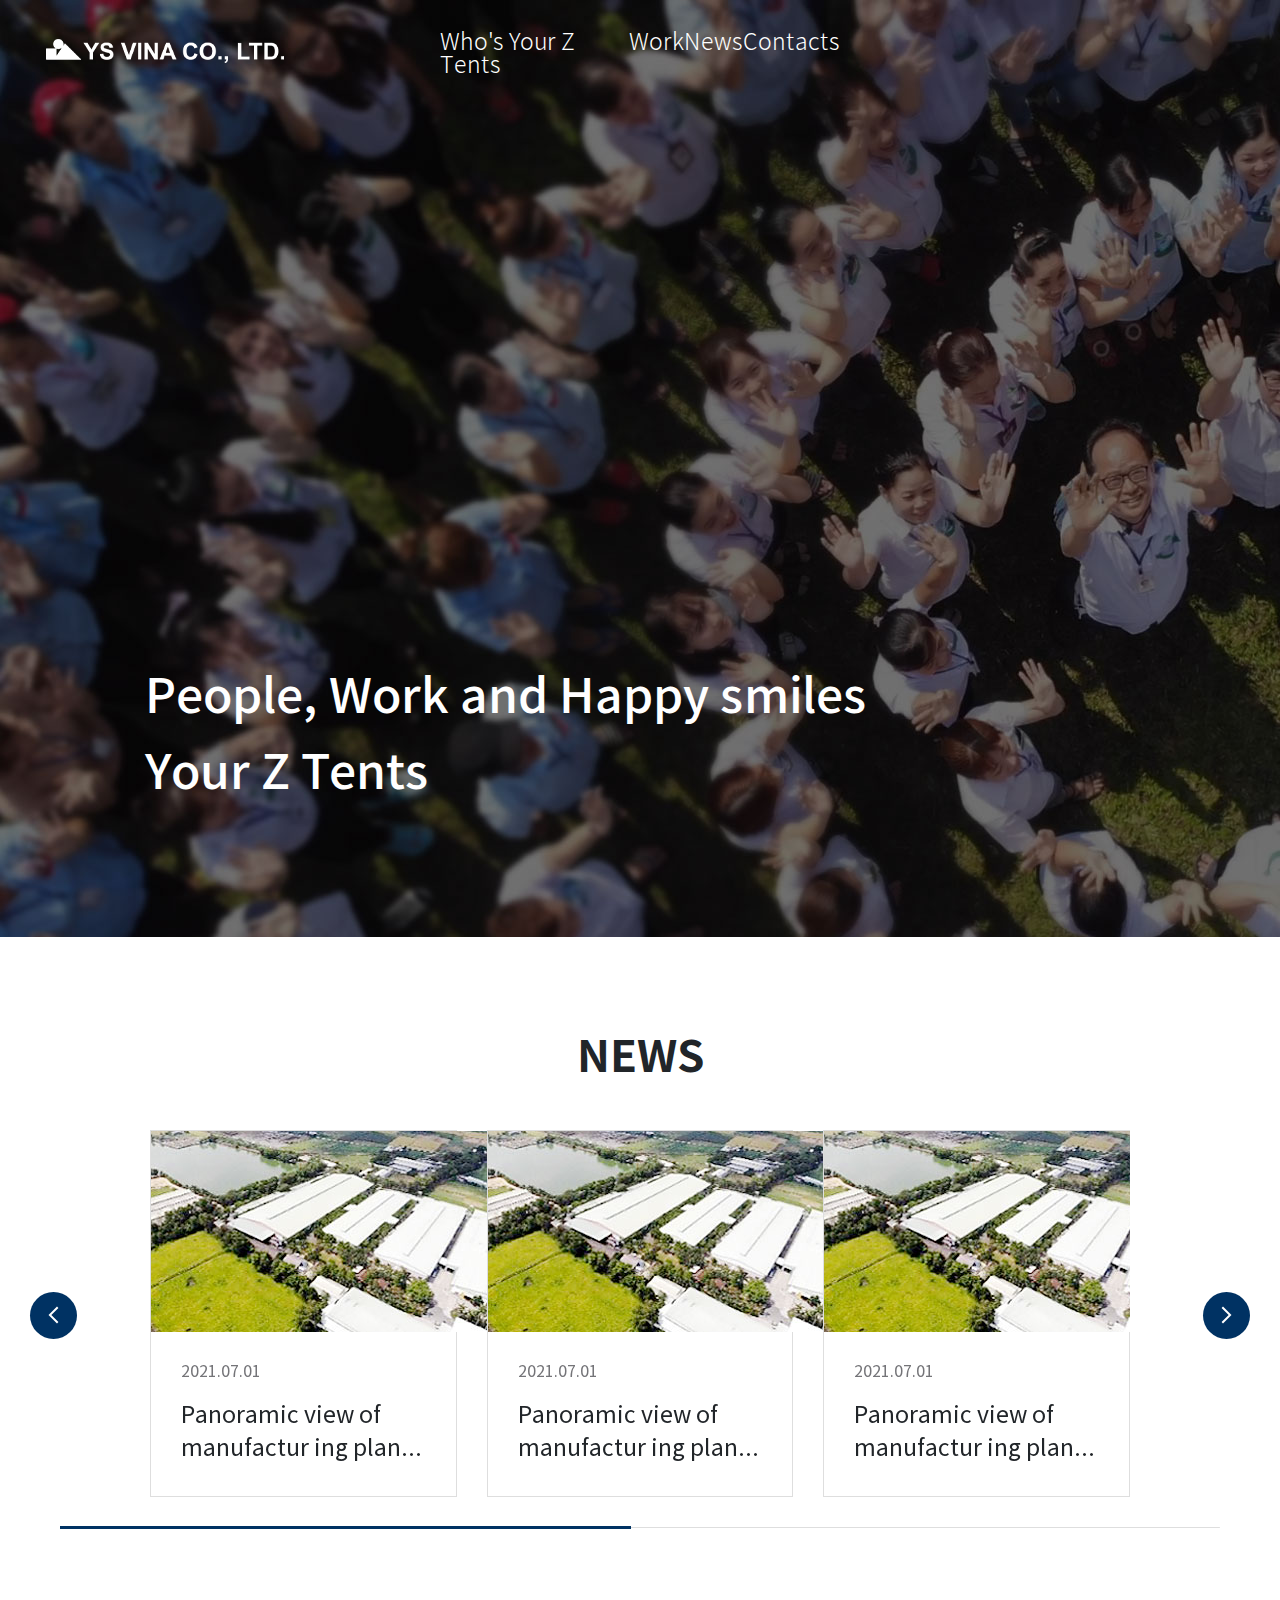
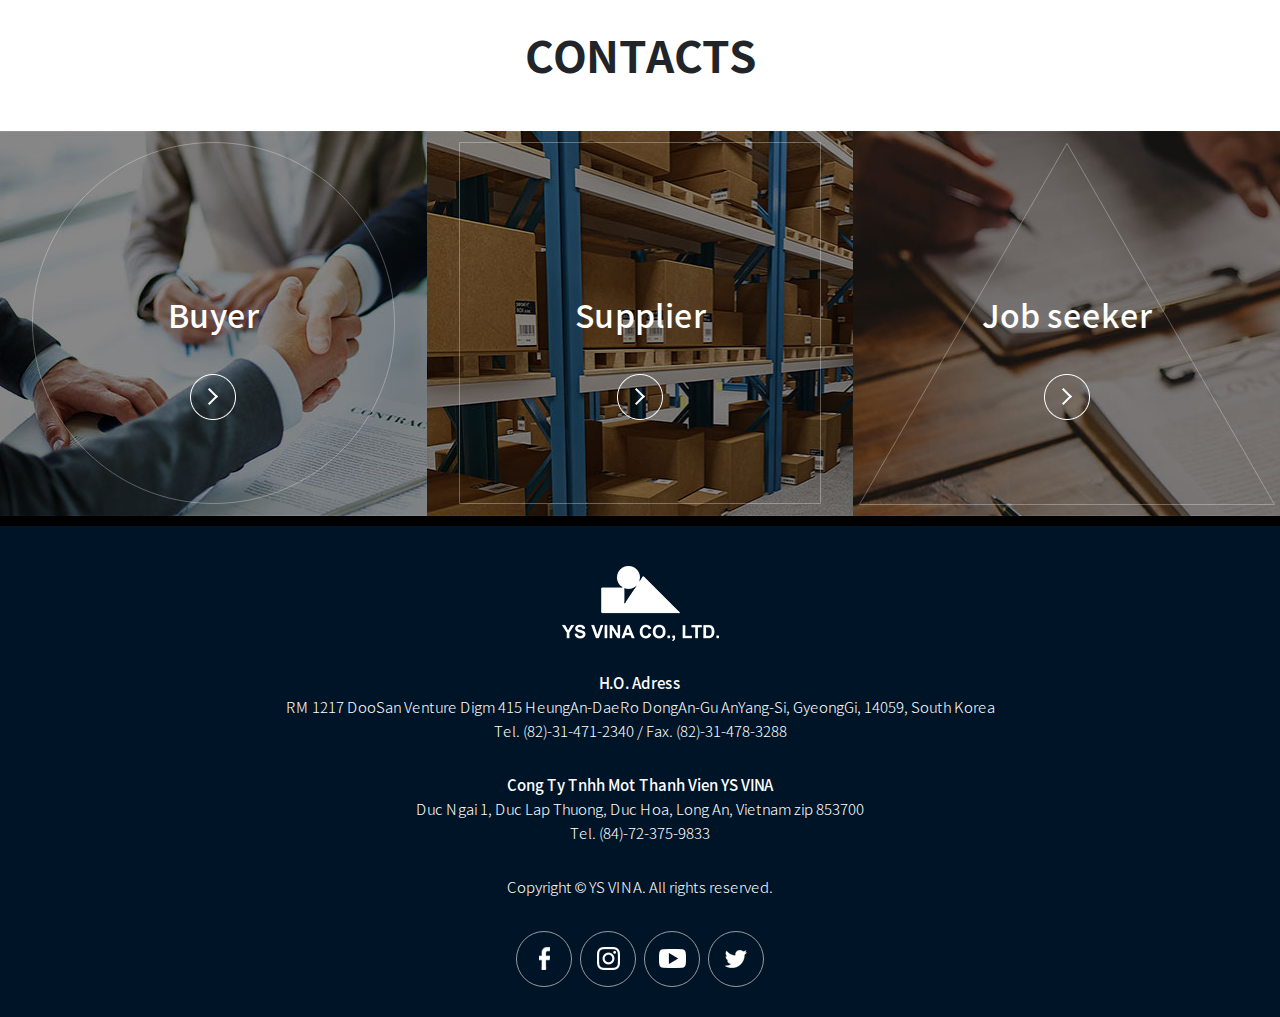
<file: index.html>
<!DOCTYPE html>
<html lang="ko">

<head>
    <meta charset="UTF-8">
    <meta http-equiv="X-UA-Compatible" content="IE=edge">
    <meta name="viewport" content="width=device-width, initial-scale=1.0">
    <title>유아즈</title>

    <!-- <link rel="shortcut icon" href="./inc/resource/image/favicon.ico" type="image/x-icon">
    <link rel="icon" href="./inc/resource/image/favicon.ico" type="image/x-icon"> -->

    <link rel="stylesheet" href="./inc/resource/css/bootstrap.min.css">
    <link rel="stylesheet" href="./inc/resource/css/jquery.fullpage.css">
    <link rel="stylesheet" href="./inc/resource/css/swiper.min.css">
    <link rel="stylesheet" href="./inc/resource/css/slick.css">

    <link rel="stylesheet" href="./inc/resource/css/reset.css">
    <link rel="stylesheet" href="./inc/resource/css/font.css">
    <!-- <link rel="stylesheet" href="./inc/resource/css/common.css"> -->
    <link rel="stylesheet" href="./inc/resource/css/main.css">
    <!-- <link rel="stylesheet" href="./inc/resource/css/sub.css"> -->
    <!-- <link rel="stylesheet" href="./inc/resource/css/test.css"> -->

    <script src="./inc/resource/js/popper.js"></script>
    <script src="./inc/resource/js/jquery-1.12.4.min.js"></script>
    <script src="./inc/resource/js/bootstrap.min.js"></script>

    <script src="./inc/resource/js/swiper.min.js"></script>
    <script src="./inc/resource/js/slick.min.js"></script>
    <script src="./inc/resource/js/TweenMax.min.js"></script>

    <script src="./inc/resource/js/common.js"></script>
    <script src="./inc/resource/js/main.js"></script>

    <script src="./inc/resource/js/ie11CustomProperties.js"></script>



</head>



<body>
    <div class="wrap">
        <header>

            <div class="header">
                <div class="header__inner d-flex align-items-center">

                    <div class="header__logo d-flex align-items-center ">
                        <div class="logo">
                            <a href="javascript:void(0)" class="logo__link">
                                <img src="./inc/resource/image/logo.png" alt="">
                            </a>
                        </div>
                    </div>
                    <div class="gnb">
                        <div class="gnb__inner d-flex justify-content-between">
                            <div>
                                <a href="javascript:void(0)">Who's Your Z Tents</a>
                            </div>
                            <div>
                                <a href="javascript:void(0)">Work</a>
                            </div>
                            <div>
                                <a href="javascript:void(0)">News</a>
                            </div>
                            <div>
                                <a href="javascript:void(0)">Contacts</a>
                            </div>


                        </div>
                    </div>
                    <div class="sitemap">
                        <button type="button"
                            class="sitemap-button d-flex flex-column align-items-center justify-content-center">
                            <div class="sitemap-buttonwrap">
                                <span></span>
                                <span></span>
                                <span></span>
                            </div>
                        </button>
                    </div>
                    <!--//sitemap-->
                </div>
            </div>


        </header>
        <div class="content">
            <div class="content__inner main">
                <div class="main-visual">
                    <div class="main-visual__inner">
                        <p class="txt">People, Work and Happy smiles <br>
                            Your Z Tents</p>
                    </div>
                </div>
                <!--//main-visual-->
                <div class="news">
                    <div class="news__inner">
                        <h1>NEWS</h1>
                        <div class="news__slide--wrap">
                            <div class="news__slide swiper-container">
                                <div class="swiper-wrapper">
                                    <div class="swiper-slide">
                                        <div>
                                            <div class="img-wrap">
                                                <img src="./inc/resource/image/news-img01.jpg" alt="">
                                            </div>
                                            <div class="news__txt--wrap">
                                                <p class="news-date">2021.07.01</p>
                                                <p class="news-txt">
                                                    Panoramic view of manufactur
                                                    ing plant in Vietnam photos
                                                </p>
                                            </div>
                                        </div>
                                    </div>
                                    <div class="swiper-slide">
                                        <div>
                                            <div class="img-wrap">
                                                <img src="./inc/resource/image/news-img01.jpg" alt="">
                                            </div>
                                            <div class="news__txt--wrap">
                                                <p class="news-date">2021.07.01</p>
                                                <p class="news-txt">
                                                    Panoramic view of manufactur
                                                    ing plant in Vietnam photos
                                                </p>
                                            </div>
                                        </div>
                                    </div>
                                    <div class="swiper-slide">
                                        <div>
                                            <div class="img-wrap">
                                                <img src="./inc/resource/image/news-img01.jpg" alt="">
                                            </div>
                                            <div class="news__txt--wrap">
                                                <p class="news-date">2021.07.01</p>
                                                <p class="news-txt">
                                                    Panoramic view of manufactur
                                                    ing plant in Vietnam photos
                                                </p>
                                            </div>
                                        </div>
                                    </div>
                                    <div class="swiper-slide">
                                        <div>
                                            <div class="img-wrap">
                                                <img src="./inc/resource/image/news-img01.jpg" alt="">
                                            </div>
                                            <div class="news__txt--wrap">
                                                <p class="news-date">2021.07.01</p>
                                                <p class="news-txt">
                                                    Panoramic view of manufactur
                                                    ing plant in Vietnam photos
                                                </p>
                                            </div>
                                        </div>
                                    </div>
                                    <div class="swiper-slide">
                                        <div>
                                            <div class="img-wrap">
                                                <img src="./inc/resource/image/news-img01.jpg" alt="">
                                            </div>
                                            <div class="news__txt--wrap">
                                                <p class="news-date">2021.07.01</p>
                                                <p class="news-txt">
                                                    Panoramic view of manufactur
                                                    ing plant in Vietnam photos
                                                </p>
                                            </div>
                                        </div>
                                    </div>
                                    <div class="swiper-slide">
                                        <div>
                                            <div class="img-wrap">
                                                <img src="./inc/resource/image/news-img01.jpg" alt="">
                                            </div>
                                            <div class="news__txt--wrap">
                                                <p class="news-date">2021.07.01</p>
                                                <p class="news-txt">
                                                    Panoramic view of manufactur
                                                    ing plant in Vietnam photos
                                                </p>
                                            </div>
                                        </div>
                                    </div>
                            
                                </div>
                            </div>
                            <div class="swiper-scrollbar"></div>
                            <div class="swiper-button-next news__arrow"></div>
                            <div class="swiper-button-prev news__arrow"></div>
                        </div>
                    </div>
                    <div class="contacts">
                        <h1>CONTACTS</h1>
                        <div class="contacts__inner d-flex">
                            <div>
                                <a href="javascript:void(0)" class="d-flex align-items-center flex-column justify-content-center">
                                    <div class="=">
                                        <p>Buyer</p>
                                        <i></i>
                                    </div>
                                    <svg xmlns="http://www.w3.org/2000/svg" width="369" height="368"><path stroke="rgb(255, 255, 255)" fill="none" d="M184.5 3.5c99.963 0 181 80.813 181 180.5s-81.037 180.5-181 180.5c-99.964 0-181-80.813-181-180.5S84.536 3.5 184.5 3.5z"/></svg>
                                </a>
                            </div>
                            <div>
                                <a href="javascript:void(0)" class="d-flex align-items-center flex-column justify-content-center">
                                    <div>
                                        <p>Supplier</p>
                                        <i></i>
                                    </div>
                                    <svg xmlns="http://www.w3.org/2000/svg" width="368" height="368"><path stroke="rgb(255, 255, 255)" fill="none" d="M3.5 3.5h361v361H3.5V3.5z"/></svg>
                                </a>
                            </div>
                            <div>
                                <a href="javascript:void(0)" class="d-flex align-items-center flex-column justify-content-center">
                                    <div>
                                        <p>Job seeker</p>
                                        <i></i>
                                    </div>
                                    <svg xmlns="http://www.w3.org/2000/svg" width="422" height="369">
                                        <path class="tri" stroke="rgb(255, 255, 255)" fill="none" d="M418.472 365.486H3.49L210.981 4.483l207.491 361.003z"/>
                                    </svg>
                                </a>
                            </div>
                        </div>
                    </div>

                </div>

                <div class="top-button">
                    <button type="button" class="d-flex flex-column align-items-center justify-content-center">
                        <i class="icon arrow-top--white"></i>
                        <span>TOP</span>
                    </button>
                </div>
            </div>
        </div>
        <!-- <div style="margin-top: 174rem;"></div> -->
        <footer>
            <div class="footer">
                <div class="footer__inner d-flex">
                    <div>
                        <div class="footer__logo text-center">
                            <img src="./inc/resource/image/logo-footer.png" alt="">
                        </div>
                        <p><span>H.O. Adress</span> <br>
                            RM 1217 DooSan Venture Digm 415 HeungAn-DaeRo DongAn-Gu AnYang-Si, GyeongGi, 14059, South Korea <br>
                            Tel. (82)-31-471-2340 / Fax. (82)-31-478-3288</p>
                        <p>
                            <span>Cong Ty Tnhh Mot Thanh Vien YS VINA</span> <br>
                            Duc Ngai 1, Duc Lap Thuong, Duc Hoa, Long An, Vietnam zip 853700<br>
                            Tel. (84)-72-375-9833
                        </p>
                        <p>Copyright © YS VINA. All rights reserved.</p>
                        <div class="footer__sns">
                            <ul class="d-flex justify-content-center">
                                <li><a href="javascript:void(0)" class="d-flex justify-content-center align-items-center"><img src="./inc/resource/image/icon/sns-facebook.png" alt=""></a></li>
                                <li><a href="javascript:void(0)" class="d-flex justify-content-center align-items-center"><img src="./inc/resource/image/icon/sns-insta.png" alt=""></a></li>
                                <li><a href="javascript:void(0)" class="d-flex justify-content-center align-items-center"><img src="./inc/resource/image/icon/sns-youtube.png" alt=""></a></li>
                                <li><a href="javascript:void(0)" class="d-flex justify-content-center align-items-center"><img src="./inc/resource/image/icon/sns-twitter.png" alt=""></a></li>
                            </ul>
                        </div>
                    </div>
                </div>
            </div>
        </footer>
        
    </div>

</body>
<script>
    $(function () {
        // 뉴스 슬라이드
        

        var swiper = new Swiper(".news__slide", {
            slidesPerView: 3,
            slidesPerGroup: 3,
            spaceBetween: 30,
            // pagination: {
            //     el: ".swiper-pagination",
            //     type: "progressbar",
            // },
            scrollbar: {
                el: ".news__slide--wrap .swiper-scrollbar",
                //hide: true,
            },
            navigation: {
                nextEl: ".swiper-button-next.news__arrow",
                prevEl: ".swiper-button-prev.news__arrow",
            },
        });

        //tab-menu
        $('.normal ul.tab li').click(function () {
            var activeTab = $(this).attr('data-tab');
            $('.normal ul.tab li').removeClass('current');
            $('.normal .tabcontent').removeClass('current');
            $(this).addClass('current');
            $('#' + activeTab).addClass('current');
        });

        $('.group ul.tab li').click(function () {
            var activeTab2 = $(this).attr('data-tab');
            $('.group ul.tab li').removeClass('current');
            $('.group .tabcontent').removeClass('current');
            $(this).addClass('current');
            $('#' + activeTab2).addClass('current');
        });





    })
</script>

</html>
</file>
<file: inc/resource/css/font.css>
@charset "UTF-8";
@font-face {
    font-family: 'notokr';
    src: url('../font/notokr-light.eot');
    src: url('../font/notokr-light.eot?#iefix') format('embedded-opentype'),
    url('../font/notokr-light.woff2') format('woff2'),
    url('../font/notokr-light.woff') format('woff'),
    url('../font/notokr-light.ttf') format('truetype'),
    url('../font/notokr-light.svg#notokr-light') format('svg');
    font-weight: 200;
    font-style: normal;

}
@font-face {
    font-family: 'notokr';
    src: url('../font/notokr-demilight.eot');
    src: url('../font/notokr-demilight.eot?#iefix') format('embedded-opentype'),
    url('../font/notokr-demilight.woff2') format('woff2'),
    url('../font/notokr-demilight.woff') format('woff'),
    url('../font/notokr-demilight.ttf') format('truetype'),
    url('../font/notokr-demilight.svg#notokr-demilight') format('svg');
    font-weight: 300;
    font-style: normal;

}
@font-face {
    font-family: 'notokr';
    src: url('../font/notokr-regular.eot');
    src: url('../font/notokr-regular.eot?#iefix') format('embedded-opentype'),
    url('../font/notokr-regular.woff2') format('woff2'),
    url('../font/notokr-regular.woff') format('woff'),
    url('../font/notokr-regular.ttf') format('truetype'),
    url('../font/notokr-regular.svg#notokr-regular') format('svg');
    font-weight: 400;
    font-style: normal;
}
@font-face {
    font-family: 'notokr';
    src: url('../font/notokr-medium.eot');
    src: url('../font/notokr-medium.eot?#iefix') format('embedded-opentype'),
    url('../font/notokr-medium.woff2') format('woff2'),
    url('../font/notokr-medium.woff') format('woff'),
    url('../font/notokr-medium.ttf') format('truetype'),
    url('../font/notokr-medium.svg#notokr-medium') format('svg');
    font-weight: 500;
    font-style: normal;

}
@font-face {
    font-family: 'notokr';
    src: url('../font/notokr-bold.eot');
    src: url('../font/notokr-bold.eot?#iefix') format('embedded-opentype'),
    url('../font/notokr-bold.woff2') format('woff2'),
    url('../font/notokr-bold.woff') format('woff'),
    url('../font/notokr-bold.ttf') format('truetype'),
    url('../font/notokr-bold.svg#notokr-bold') format('svg');
    font-weight: 600;
    font-style: normal;

}
</file>
<file: inc/resource/css/main.css>
@charset "UTF-8";
.icon { display: block; width: 1.5rem; height: 1.3rem; background-repeat: no-repeat; }

.icon.arrow { background-image: url("data:image/svg+xml;charset=utf8, %3Csvg xmlns='http://www.w3.org/2000/svg' width='11' height='18'%3E%3Cpath fill-rule='evenodd' fill='%23000' d='M10.414 16.071L9 17.485.515 8.999 9 .514l1.414 1.415L3.343 9l7.071 7.071z'/%3E%3C/svg%3E"); width: 1.1rem; height: 1.8rem; background-size: 100%; }

.icon.arrow-top { background-image: url("data:image/svg+xml;charset=utf8, %0A%3Csvg xmlns='http://www.w3.org/2000/svg' width='18' height='11'%3E%3Cpath fill-rule='evenodd' fill='%23000' d='M16.071 10.414L9 3.343l-7.072 7.071L.514 9 9 .515 17.485 9l-1.414 1.414z'/%3E%3C/svg%3E"); }

.icon.arrow-top--white { background-image: url("data:image/svg+xml;charset=utf8, %0A%3Csvg xmlns='http://www.w3.org/2000/svg' width='18' height='11'%3E%3Cpath fill-rule='evenodd' fill='%23fff' d='M16.071 10.414L9 3.343l-7.072 7.071L.514 9 9 .515 17.485 9l-1.414 1.414z'/%3E%3C/svg%3E"); }

.icon.arrow-fill { background-image: url("data:image/svg+xml;charset=utf8, %3Csvg xmlns='http://www.w3.org/2000/svg' width='30' height='26'%3E%3Cpath fill-rule='evenodd' fill='%23ff0077' d='M15 25.997L.002-.001h29.996L15 25.997z'/%3E%3C/svg%3E"); }

.icon.arrow-fill__white { width: 2.1rem; width: 1.5rem; background-image: url("data:image/svg+xml;charset=utf8, %3Csvg xmlns='http://www.w3.org/2000/svg' width='30' height='26'%3E%3Cpath fill-rule='evenodd' fill='%23ffffff' d='M15 25.997L.002-.001h29.996L15 25.997z'/%3E%3C/svg%3E"); background-size: 100%; background-repeat: no-repeat; background-position: center; }

.icon.arrow-fill__gray { width: 2.1rem; width: 1.5rem; background-image: url("data:image/svg+xml;charset=utf8, %3Csvg xmlns='http://www.w3.org/2000/svg' width='30' height='26'%3E%3Cpath fill-rule='evenodd' fill='%23cccccc' d='M15 25.997L.002-.001h29.996L15 25.997z'/%3E%3C/svg%3E"); background-size: 100%; background-repeat: no-repeat; background-position: center; }

.icon.arrow-fill__dgray { width: 1.5rem; width: 1.3rem; background-image: url("data:image/svg+xml;charset=utf8, %3Csvg xmlns='http://www.w3.org/2000/svg' width='30' height='26'%3E%3Cpath fill-rule='evenodd' fill='%2378838c' d='M15 25.997L.002-.001h29.996L15 25.997z'/%3E%3C/svg%3E"); background-size: 100%; background-repeat: no-repeat; background-position: center; }

.icon.arrow-round { background-image: url("data:image/svg+xml;charset=utf8, "); }

.icon.arrow-back { background-image: url("data:image/svg+xml;charset=utf8, "); }

.icon.arrow-top { background-image: url("data:image/svg+xml;charset=utf8, %0A%3Csvg xmlns='http://www.w3.org/2000/svg' width='18' height='11'%3E%3Cpath fill-rule='evenodd' fill='%23ff0077' d='M16.071 10.414L9 3.343l-7.072 7.071L.514 9 9 .515 17.485 9l-1.414 1.414z'/%3E%3C/svg%3E"); }

.icon.arrow-left { background-image: url("data:image/svg+xml;charset=utf8, "); }

.icon.arrow-first { background-image: url("data:image/svg+xml;charset=utf8, "); }

.icon.arrow-last { background-image: url("data:image/svg+xml;charset=utf8, "); -webkit-transform: rotate(180deg); transform: rotate(180deg); }

.icon.arrow-prev { background-image: url("data:image/svg+xml;charset=utf8, "); background-size: cover; }

.icon.arrow-next { background-image: url("data:image/svg+xml;charset=utf8, "); background-size: cover; -webkit-transform: rotate(180deg); transform: rotate(180deg); }

.icon.arrow-right { background-image: url("data:image/svg+xml;charset=utf8, "); }

.icon.arrow-more { background-image: url("data:image/svg+xml;charset=utf8, "); }

.icon.stop { background-image: url("data:image/svg+xml;charset=utf8, "); }

.icon.more { background-image: url("data:image/svg+xml;charset=utf8, "); }

.icon.more-info { background-image: url("data:image/svg+xml;charset=utf8, "); }

.icon.calendar { background-image: url("data:image/svg+xml;charset=utf8, "); }

.icon.date { background-image: url("data:image/svg+xml;charset=utf8, "); background: url(../image/icon-date.png); }

.icon.chevron-down { background-image: url("data:image/svg+xml;charset=utf8, "); background-repeat: no-repeat; background-position: center right; }

.icon.star { background-image: url("data:image/svg+xml;charset=utf8, "); background-size: contain; }

.icon.star-pink { background-image: url("data:image/svg+xml;charset=utf8, "); background-size: cover; }

.icon.heart { background-image: url("data:image/svg+xml;charset=utf8, "); }

.icon.home { background-image: url("data:image/svg+xml;charset=utf8, "); }

.icon.rate-more { background-image: url("data:image/svg+xml;charset=utf8, "); background-size: contain; }

.icon.modify { background-image: url("data:image/svg+xml;charset=utf8, "); background-size: contain; }

.icon.close { background-image: url("data:image/svg+xml;charset=utf8, "); background-size: contain; }

.icon.close-white { background-image: url("data:image/svg+xml;charset=utf8, "); }

.icon.refresh { background-image: url("data:image/svg+xml;charset=utf8, "); background-size: contain; }

.icon.check { background-image: url("data:image/svg+xml;charset=utf8, "); background-size: contain; }

.icon.airplane { background-image: url("data:image/svg+xml;charset=utf8, "); background: url(../image/icon-airline-gray.png) no-repeat; background-size: contain; }

.icon.search { background-image: url("data:image/svg+xml;charset=utf8, "); }

.icon.search-close { background-image: url("data:image/svg+xml;charset=utf8, "); }

.icon.file { width: 1.6rem; height: 1.6rem; background-image: url("data:image/svg+xml;charset=utf8, "); background-size: contain; }

.icon.minus { background-image: url("data:image/svg+xml;charset=utf8, "); background: url(../image/icon-minus.png); background-size: cover; }

.icon.minus.disabled { opacity: 0.28; }

.icon.plus { background-image: url("data:image/svg+xml;charset=utf8, "); background: url(../image/icon-plus.png); background-size: cover; }

.icon.plus-thin { background-image: url("data:image/svg+xml;charset=utf8, "); background-size: cover; }

.icon.paper { background-image: url("data:image/svg+xml;charset=utf8, "); }

.icon.people { background-image: url("data:image/svg+xml;charset=utf8, "); background: url(../image/icon-people.png); }

.icon.logout { background-image: url("data:image/svg+xml;charset=utf8, "); background: url(../image/icon-logout.png) no-repeat; background-size: contain; }

.icon.trip-item { background-image: url("data:image/svg+xml;charset=utf8, "); }

.icon.tour-item { background-image: url("data:image/svg+xml;charset=utf8, "); }

.icon.airline { width: 3.3rem; height: 3.3rem; background-image: url("data:image/svg+xml;charset=utf8, "); }

.icon.myplan { background-image: url("data:image/svg+xml;charset=utf8, "); }

.icon.big-star { background-image: url("data:image/svg+xml;charset=utf8, "); }

.icon.fold { width: 2rem; height: 1.5rem; background-image: url("data:image/svg+xml;charset=utf8, "); background-size: cover; }

@-webkit-keyframes hover-ani { 0% { opacity: 0.3;
    stroke-dashoffset: 0; }
  100% { opacity: 1;
    stroke-dashoffset: 4000; } }

@keyframes hover-ani { 0% { opacity: 0.3;
    stroke-dashoffset: 0; }
  100% { opacity: 1;
    stroke-dashoffset: 4000; } }

.color-pink { color: #de1573 !important; }

.mt_10 { margin-top: 1rem; }

.mb_10 { margin-bottom: 1rem; }

.mt_20 { margin-top: 2rem; }

.mt_30 { margin-top: 3rem; }

.mt_40 { margin-top: 4rem; }

.mt_50 { margin-top: 5rem; }

.mb_40 { margin-bottom: 4rem; }

.mb_50 { margin-bottom: 5rem; }

.mt_60 { margin-top: 6rem; }

.my_4 { margin-top: 4rem; margin-bottom: 4rem; }

.mx_2 { margin-left: 2rem; margin-right: 2rem; }

.px_2 { padding-left: 2rem; padding-right: 2rem; }

.py_4 { padding-top: 4rem; padding-bottom: 4rem; }

:root { --npix: 140rem; }

.content__inner.main .news__inner { width: 140rem; max-width: 140rem; }

.mobile { display: none; }

/* 공통 */
html { font-size: 62.5%; }

@media (max-width: 1200px) { html { font-size: 55%; } }

@media (max-width: 720px) { html { font-size: 50%; } }

@media (max-width: 540px) { html { font-size: 40%; } }

@media (max-width: 360px) { html { font-size: 35%; } }

.wrap { position: relative; min-height: 100%; }

/* header */
.sitemap__logo { width: 3.7rem; margin-right: 3.5rem; }

.sitemap__logo button { width: 100%; }

.sitemap__logo button img { width: 100%; }

.titie { font-size: 1.875em; }

/* content */
.content__inner { /* footer */ }

.content__inner h2 { padding-top: 4.5rem; padding-bottom: 4rem; font-size: 3.85rem; font-weight: 500; color: #fff; text-align: center; }

.content__inner .footer { background: #87c121; }

.content__inner .footer .footer__inner { padding: 4rem 2.7%; color: #fff; font-size: 1.9rem; font-weight: 200; text-align: center; }

.content__inner .footer .footer__inner .private { margin-bottom: 3.5rem; }

.content__inner .footer .footer__inner .private p { position: relative; margin-right: 3rem; }

.content__inner .footer .footer__inner .private p a { font-size: 1.9rem; color: #fff; }

.content__inner .footer .footer__inner .private p + p::before { position: absolute; left: -1.5rem; content: "|"; }

.content__inner .footer .footer__inner .private p:last-child { padding-right: 0rem; }

.content__inner .footer .footer__inner p.tel { font-size: 2.4rem; font-weight: 600; color: #fff; }

.content__inner .footer .footer__inner .busi-info { position: relative; margin-top: 4rem; line-height: 3rem; z-index: 999; }

.content__inner .footer .footer__inner .busi-info button { color: #fff; font-size: 1.9rem; }

.content__inner .footer .footer__inner .busi-info button span { padding-right: .5rem; font-size: 1.9rem; font-weight: 600; }

.content__inner .footer .footer__inner .busi-info button img { margin-left: 1rem; -webkit-transition: all .2s; transition: all .2s; }

.content__inner .footer .footer__inner .busi-info button.show img { -webkit-transform: rotate(180deg); transform: rotate(180deg); }

.content__inner .footer .footer__inner .busi-info__more p { font-size: 1.9rem; }

.content__inner .footer .footer__inner .busi-copy p { line-height: 3rem; font-size: 1.9rem; }

.content__inner .footer .footer__inner .busi-copy p span { display: block; font-size: 1.7rem; }

/* modal */
.modal-open { overflow: hidden !important; }

.modal-content { border: none; height: 100%; }

.modal-dialog { max-width: 100%; height: 100%; margin: 0; }

.modal-dialog.pop { max-width: 100%; margin: 0 2rem; }

.modal-dialog.pop .modal-content { height: auto; background: transparent; }

.modal-dialog.pop .modal-content .modal-body { position: unset; min-height: auto; left: 2rem; border-radius: .75rem; }

.modal-header { min-height: 17.8rem; padding: 0 3.5rem; border-bottom: 1px solid; background: #fff; }

.modal-header button { margin: 0; }

.modal-header button.button__icon-close { position: absolute; right: 3.5rem; margin: 0; padding: 0; z-index: 1; }

.modal-header h5 { position: absolute; left: 50%; width: auto; margin-top: 0; font-size: 3.5rem; font-weight: 600; color: #000; text-align: center; z-index: 1; -webkit-transform: translateX(-50%); transform: translateX(-50%); }

.modal-body { position: absolute; top: 17.8rem; padding: 0rem; width: 100%; min-height: calc(100% - 17.8rem); background: #fff; }

.modal .close, .modal .close:not(:disabled):not(.disabled):focus, .modal .close:not(:disabled):not(.disabled):hover { opacity: 1; margin: 0; }

.modal-open { padding-right: 0 !important; }

.modal.nobg { padding: 0 2rem !important; background: transparent; }

.modal.nobg .modal-content { border-radius: 0.75rem; }

.modal.nobg .modal-body { padding: 7.5rem 0 0 0; }

.modal.nobg h2 { padding: 0; font-size: 3.5rem; font-weight: 600; color: #000; }

.modal.nobg h2 + p { margin-top: 2.5rem; margin-bottom: 7.5rem; }

.modal.nobg p { font-size: 2.5rem; margin-bottom: 0; }

/* button */
.button-wrap button { width: 14.5rem; height: 5rem; font-size: 2rem; color: #343434; border: .1rem solid #dddddd; border-radius: .5rem; -webkit-box-shadow: 0.1rem 0.1rem 0.6rem rgba(0, 0, 0, 0.18); box-shadow: 0.1rem 0.1rem 0.6rem rgba(0, 0, 0, 0.18); }

.button-wrap button.green { background: #87c121; border-color: #87c121; color: #fff; font-weight: 500; }

.button-wrap button + button { margin-left: 1rem; }

/* ul */
ul.list-dashed { position: relative; }

ul.list-dashed li { position: relative; padding-left: 1rem; font-size: 2rem; color: #78838c; line-height: 3rem; }

ul.list-dashed li::before { position: absolute; top: 1.2rem; left: 0; width: .5rem; height: .1rem; background: #78838c; content: ""; }

/* checkbox */
.form-check { position: relative; padding-left: 0; }

.form-check input[type='checkbox'] { position: absolute; width: 1px; height: 1px; padding: 0; margin: -1px; overflow: hidden; clip: rect(0, 0, 0, 0); border: 0; }

.form-check input[type="checkbox"] + label { display: inline-block; position: relative; cursor: pointer; font-size: 2.5rem; color: #cccccc; }

.form-check input[type="checkbox"] + label:before { /* 가짜 체크박스 */ content: ' '; display: inline-block; width: 29px; /* 체크박스의 너비를 지정 */ height: 29px; /* 체크박스의 높이를 지정 */ margin: -.5rem .8rem 0 0; text-align: center; vertical-align: middle; border: 2px solid #cccccc; border-radius: 0.8rem; }

.form-check input[type="checkbox"] + label:active:before, .form-check input[type="checkbox"]:checked + label:active:before { -webkit-box-shadow: 0 1px 2px rgba(0, 0, 0, 0.05), inset 0px 1px 3px rgba(0, 0, 0, 0.1); box-shadow: 0 1px 2px rgba(0, 0, 0, 0.05), inset 0px 1px 3px rgba(0, 0, 0, 0.1); }

.form-check input[type="checkbox"]:checked + label { color: #000; }

.form-check input[type="checkbox"]:checked + label:before { /* 체크박스를 체크했을때 */ content: ''; /* 체크표시 유니코드 사용 */ background: #fff url(../image/icon-check.png) no-repeat center center; }

/* table */
.table__inner table { border-top: .2rem solid #545454; }

.table__inner thead th { font-weight: 500; width: 18rem; background: #f1f3f6; border-right: .2rem solid #d7d7d7; border-bottom: .2rem solid #d7d7d7; vertical-align: middle; text-align: center; }

.table__inner thead th:last-child { border-right: none; }

.table__inner tr.bg-th { background: #f1f3f6; }

.table__inner tr.bg-th td { font-weight: 500; }

.table__inner th, .table__inner td { height: 10rem; font-size: 2.5rem; vertical-align: middle; line-height: 3.8rem; }

.table__inner td { border-top: 0; border-right: .2rem solid #d7d7d7; border-bottom: .2rem solid #d7d7d7; }

.table__inner td:last-child { border-right: none; }

.table__inner td a { font-size: 2.5rem; }

.table__inner.hor table { border-top: .2rem solid #545454; }

.table__inner.hor th, .table__inner.hor td { height: 10rem; padding-left: 2.5rem; font-size: 2.5rem; vertical-align: middle; line-height: 3.8rem; }

.table__inner.hor th { font-weight: 500; width: 18rem; background: #f1f3f6; border-right: .2rem solid #d7d7d7; border-bottom: .2rem solid #d7d7d7; }

.table__inner.hor td { border-top: 0; border-bottom: .2rem solid #d7d7d7; }

.table__inner.hor dl { padding: 2.5rem 0; }

.table__inner.th-center { color: #000; }

.table__inner.th-center th { padding: 0 !important; text-align: center; }

.table__inner.th-center td { padding: 2.5rem 4rem; }

.table__inner ul.list-dashed li { padding-left: 1.2rem; font-size: 2.5rem; color: #000; line-height: 3.8rem; }

.table__inner ul.list-dashed li::before { top: 1.3rem; width: .7rem; height: .2rem; background: #000; }

/*=============== reponsive ===============*/
@media all and (max-width: 1400px) { :root { --npix: 100%; }
  .content__inner.main .news__inner { width: 100%; padding: 0 2rem; }
  .gnb__inner { padding: 0; } }

.icon { display: block; width: 1.5rem; height: 1.3rem; background-repeat: no-repeat; }

.icon.arrow { background-image: url("data:image/svg+xml;charset=utf8, %3Csvg xmlns='http://www.w3.org/2000/svg' width='11' height='18'%3E%3Cpath fill-rule='evenodd' fill='%23000' d='M10.414 16.071L9 17.485.515 8.999 9 .514l1.414 1.415L3.343 9l7.071 7.071z'/%3E%3C/svg%3E"); width: 1.1rem; height: 1.8rem; background-size: 100%; }

.icon.arrow-top { background-image: url("data:image/svg+xml;charset=utf8, %0A%3Csvg xmlns='http://www.w3.org/2000/svg' width='18' height='11'%3E%3Cpath fill-rule='evenodd' fill='%23000' d='M16.071 10.414L9 3.343l-7.072 7.071L.514 9 9 .515 17.485 9l-1.414 1.414z'/%3E%3C/svg%3E"); }

.icon.arrow-top--white { background-image: url("data:image/svg+xml;charset=utf8, %0A%3Csvg xmlns='http://www.w3.org/2000/svg' width='18' height='11'%3E%3Cpath fill-rule='evenodd' fill='%23fff' d='M16.071 10.414L9 3.343l-7.072 7.071L.514 9 9 .515 17.485 9l-1.414 1.414z'/%3E%3C/svg%3E"); }

.icon.arrow-fill { background-image: url("data:image/svg+xml;charset=utf8, %3Csvg xmlns='http://www.w3.org/2000/svg' width='30' height='26'%3E%3Cpath fill-rule='evenodd' fill='%23ff0077' d='M15 25.997L.002-.001h29.996L15 25.997z'/%3E%3C/svg%3E"); }

.icon.arrow-fill__white { width: 2.1rem; width: 1.5rem; background-image: url("data:image/svg+xml;charset=utf8, %3Csvg xmlns='http://www.w3.org/2000/svg' width='30' height='26'%3E%3Cpath fill-rule='evenodd' fill='%23ffffff' d='M15 25.997L.002-.001h29.996L15 25.997z'/%3E%3C/svg%3E"); background-size: 100%; background-repeat: no-repeat; background-position: center; }

.icon.arrow-fill__gray { width: 2.1rem; width: 1.5rem; background-image: url("data:image/svg+xml;charset=utf8, %3Csvg xmlns='http://www.w3.org/2000/svg' width='30' height='26'%3E%3Cpath fill-rule='evenodd' fill='%23cccccc' d='M15 25.997L.002-.001h29.996L15 25.997z'/%3E%3C/svg%3E"); background-size: 100%; background-repeat: no-repeat; background-position: center; }

.icon.arrow-fill__dgray { width: 1.5rem; width: 1.3rem; background-image: url("data:image/svg+xml;charset=utf8, %3Csvg xmlns='http://www.w3.org/2000/svg' width='30' height='26'%3E%3Cpath fill-rule='evenodd' fill='%2378838c' d='M15 25.997L.002-.001h29.996L15 25.997z'/%3E%3C/svg%3E"); background-size: 100%; background-repeat: no-repeat; background-position: center; }

.icon.arrow-round { background-image: url("data:image/svg+xml;charset=utf8, "); }

.icon.arrow-back { background-image: url("data:image/svg+xml;charset=utf8, "); }

.icon.arrow-top { background-image: url("data:image/svg+xml;charset=utf8, %0A%3Csvg xmlns='http://www.w3.org/2000/svg' width='18' height='11'%3E%3Cpath fill-rule='evenodd' fill='%23ff0077' d='M16.071 10.414L9 3.343l-7.072 7.071L.514 9 9 .515 17.485 9l-1.414 1.414z'/%3E%3C/svg%3E"); }

.icon.arrow-left { background-image: url("data:image/svg+xml;charset=utf8, "); }

.icon.arrow-first { background-image: url("data:image/svg+xml;charset=utf8, "); }

.icon.arrow-last { background-image: url("data:image/svg+xml;charset=utf8, "); -webkit-transform: rotate(180deg); transform: rotate(180deg); }

.icon.arrow-prev { background-image: url("data:image/svg+xml;charset=utf8, "); background-size: cover; }

.icon.arrow-next { background-image: url("data:image/svg+xml;charset=utf8, "); background-size: cover; -webkit-transform: rotate(180deg); transform: rotate(180deg); }

.icon.arrow-right { background-image: url("data:image/svg+xml;charset=utf8, "); }

.icon.arrow-more { background-image: url("data:image/svg+xml;charset=utf8, "); }

.icon.stop { background-image: url("data:image/svg+xml;charset=utf8, "); }

.icon.more { background-image: url("data:image/svg+xml;charset=utf8, "); }

.icon.more-info { background-image: url("data:image/svg+xml;charset=utf8, "); }

.icon.calendar { background-image: url("data:image/svg+xml;charset=utf8, "); }

.icon.date { background-image: url("data:image/svg+xml;charset=utf8, "); background: url(../image/icon-date.png); }

.icon.chevron-down { background-image: url("data:image/svg+xml;charset=utf8, "); background-repeat: no-repeat; background-position: center right; }

.icon.star { background-image: url("data:image/svg+xml;charset=utf8, "); background-size: contain; }

.icon.star-pink { background-image: url("data:image/svg+xml;charset=utf8, "); background-size: cover; }

.icon.heart { background-image: url("data:image/svg+xml;charset=utf8, "); }

.icon.home { background-image: url("data:image/svg+xml;charset=utf8, "); }

.icon.rate-more { background-image: url("data:image/svg+xml;charset=utf8, "); background-size: contain; }

.icon.modify { background-image: url("data:image/svg+xml;charset=utf8, "); background-size: contain; }

.icon.close { background-image: url("data:image/svg+xml;charset=utf8, "); background-size: contain; }

.icon.close-white { background-image: url("data:image/svg+xml;charset=utf8, "); }

.icon.refresh { background-image: url("data:image/svg+xml;charset=utf8, "); background-size: contain; }

.icon.check { background-image: url("data:image/svg+xml;charset=utf8, "); background-size: contain; }

.icon.airplane { background-image: url("data:image/svg+xml;charset=utf8, "); background: url(../image/icon-airline-gray.png) no-repeat; background-size: contain; }

.icon.search { background-image: url("data:image/svg+xml;charset=utf8, "); }

.icon.search-close { background-image: url("data:image/svg+xml;charset=utf8, "); }

.icon.file { width: 1.6rem; height: 1.6rem; background-image: url("data:image/svg+xml;charset=utf8, "); background-size: contain; }

.icon.minus { background-image: url("data:image/svg+xml;charset=utf8, "); background: url(../image/icon-minus.png); background-size: cover; }

.icon.minus.disabled { opacity: 0.28; }

.icon.plus { background-image: url("data:image/svg+xml;charset=utf8, "); background: url(../image/icon-plus.png); background-size: cover; }

.icon.plus-thin { background-image: url("data:image/svg+xml;charset=utf8, "); background-size: cover; }

.icon.paper { background-image: url("data:image/svg+xml;charset=utf8, "); }

.icon.people { background-image: url("data:image/svg+xml;charset=utf8, "); background: url(../image/icon-people.png); }

.icon.logout { background-image: url("data:image/svg+xml;charset=utf8, "); background: url(../image/icon-logout.png) no-repeat; background-size: contain; }

.icon.trip-item { background-image: url("data:image/svg+xml;charset=utf8, "); }

.icon.tour-item { background-image: url("data:image/svg+xml;charset=utf8, "); }

.icon.airline { width: 3.3rem; height: 3.3rem; background-image: url("data:image/svg+xml;charset=utf8, "); }

.icon.myplan { background-image: url("data:image/svg+xml;charset=utf8, "); }

.icon.big-star { background-image: url("data:image/svg+xml;charset=utf8, "); }

.icon.fold { width: 2rem; height: 1.5rem; background-image: url("data:image/svg+xml;charset=utf8, "); background-size: cover; }

@keyframes hover-ani { 0% { opacity: 0.3;
    stroke-dashoffset: 0; }
  100% { opacity: 1;
    stroke-dashoffset: 4000; } }

.header__inner { height: 11rem; margin: 0 auto; padding: 0 4rem 0 4rem; -webkit-box-sizing: border-box; box-sizing: border-box; }

.header__inner > div { -webkit-box-flex: 1; -ms-flex: 1; flex: 1; }

.header__logo a { display: block; width: 100%; height: 100%; }

.header__logo a img { width: 100%; }

.gnb__inner a { font-size: 2.3rem; font-weight: 200; color: #fff; }

.main-visual { position: relative; top: 0; width: 100%; margin-top: -11rem; height: 93.7rem; z-index: -1; }

.main-visual__inner { position: absolute; width: 100%; height: 100%; background: url(../image/main-visual.jpg) no-repeat; background-size: cover; }

.main-visual__inner .txt { position: absolute; left: 14.5rem; bottom: 12.5rem; font-size: 4.8rem; font-weight: 500; color: #fff; line-height: 7.6rem; }

.content__inner.main h1 { margin-top: 9.5rem; margin-bottom: 4.5rem; font-size: 4.4rem; font-weight: 600; text-align: center; }

.content__inner.main .news__inner { margin: 0 auto; }

.content__inner.main .news__txt--wrap { padding: 3rem; }

.content__inner.main .news-date { font-size: 1.6rem; color: #747478; }

.content__inner.main .news-txt { margin-top: 2rem; font-size: 2.3rem; overflow: hidden; text-overflow: ellipsis; line-height: 3.3rem; height: 6.6rem; word-wrap: break-word; display: -webkit-box; -webkit-line-clamp: 2; -webkit-box-orient: vertical; }

.content__inner.main .news__slide { margin: 0 13rem; }

.content__inner.main .news__slide--wrap { position: relative; }

.content__inner.main .news__slide--wrap .swiper-button-next, .content__inner.main .news__slide--wrap .swiper-button-prev { width: 4.7rem; height: 4.7rem; background: #003263; border-radius: 100%; }

.content__inner.main .news__slide--wrap .swiper-button-next.swiper-button-disabled, .content__inner.main .news__slide--wrap .swiper-button-prev.swiper-button-disabled { opacity: 1; }

.content__inner.main .news__slide--wrap .swiper-button-prev:after, .content__inner.main .news__slide--wrap .swiper-container-rtl .swiper-button-next:after, .content__inner.main .news__slide--wrap .swiper-button-next:after, .content__inner.main .news__slide--wrap .swiper-container-rtl .swiper-button-prev:after { width: 1.1rem; height: 1.8rem; background-image: url("data:image/svg+xml;charset=utf8, %3Csvg xmlns='http://www.w3.org/2000/svg' width='11' height='18'%3E%3Cpath fill-rule='evenodd' fill='%23fff' d='M10.414 16.071L9 17.485.515 8.999 9 .514l1.414 1.415L3.343 9l7.071 7.071z'/%3E%3C/svg%3E"); background-repeat: no-repeat; background-position: center; content: ""; }

.content__inner.main .news__slide--wrap .swiper-button-next:after, .content__inner.main .news__slide--wrap .swiper-container-rtl .swiper-button-prev:after { -webkit-transform: rotate(180deg); transform: rotate(180deg); }

.content__inner.main .news__slide--wrap .swiper-scrollbar { width: calc(100% - 8rem); margin: 0 auto; height: .1rem; bottom: -3rem; background-color: #dedede; }

.content__inner.main .news__slide--wrap .swiper-scrollbar-drag { top: -.1rem; height: .3rem; background: #003263; border-radius: 0; }

.content__inner.main .news__slide .swiper-slide > div { border: .1rem solid #dedede; }

.content__inner.main .contacts { margin-top: 13.5rem; }

.content__inner.main .contacts__inner { height: 38.5rem; }

.content__inner.main .contacts__inner > div { position: relative; -webkit-box-flex: 1; -ms-flex: 1; flex: 1; }

.content__inner.main .contacts__inner > div p { margin-top: 7.5rem; font-size: 3.2rem; font-weight: 500; color: #fff; }

.content__inner.main .contacts__inner > div i { display: block; width: 4.6rem; height: 4.6rem; margin: 4rem auto 0 auto; background: url(../image/icon/icon-link.png) no-repeat; }

.content__inner.main .contacts__inner > div svg { position: absolute; opacity: 0.3; -webkit-transition: all .3s; transition: all .3s; }

.content__inner.main .contacts__inner > div svg path { -webkit-transition: all .3s; transition: all .3s; }

.content__inner.main .contacts__inner > div:hover svg { opacity: 1; }

.content__inner.main .contacts__inner > div:hover svg path { fill: rgba(0, 0, 0, 0.3); }

.content__inner.main .contacts__inner > div:nth-child(1) { background: url(../image/contacts-img01.jpg); }

.content__inner.main .contacts__inner > div:nth-child(2) { background: url(../image/contacts-img02.jpg); }

.content__inner.main .contacts__inner > div:nth-child(3) { background: url(../image/contacts-img03.jpg); }

.content__inner.main .contacts__inner > div a { display: block; width: 100%; height: 100%; }

.content__inner.main .contacts__inner > div a > div { position: relative; z-index: 1; }

.footer__inner { background: #000; }

.footer__inner > div { width: 100%; margin-top: 1rem; padding: 4rem 0 3rem 0; background: #001428; }

.footer__inner > div p { margin-top: 3rem; font-size: 1.5rem; color: #fff; font-weight: 200; text-align: center; line-height: 2.4rem; }

.footer__inner > div p span { font-size: 1.5rem; font-weight: 500; }

.footer__sns { margin-top: 3rem; }

.footer__sns li { width: 5.6rem; height: 5.6rem; border: .1rem solid #9b9b9b; border-radius: 100%; }

.footer__sns li a { display: block; width: 100%; height: 100%; }

.footer__sns li + li { margin-left: .8rem; }

.top-button { position: fixed; bottom: 36.5rem; right: 5rem; width: 5.6rem; height: 5.6rem; border-radius: 100%; background: #003263; opacity: 0; -webkit-transform: scale(0); transform: scale(0); -webkit-transition: all .2s; transition: all .2s; }

.top-button.on { display: block; opacity: 1; -webkit-transform: scale(1); transform: scale(1); -webkit-transition: all .2s; transition: all .2s; }

.top-button button { width: 100%; height: 100%; }

.top-button button i { width: 1.8rem; height: 1.1rem; }

.top-button button span { padding-top: .8rem; font-size: 1.4rem; color: #fff; }

/*=============== reponsive ===============*/
@media all and (max-width: 720px) { .mobile { display: block; }
  .pc { display: none; }
  .main-bottom .board__inner { -webkit-box-orient: vertical; -webkit-box-direction: normal; -ms-flex-direction: column; flex-direction: column; }
  .main-bottom .board__inner div { width: 100%; }
  .main-bottom .board__inner div.faq { margin-top: 2rem; }
  .main-bottom .gray-box__inner { -webkit-box-orient: vertical; -webkit-box-direction: normal; -ms-flex-direction: column; flex-direction: column; }
  .main-bottom .gray-item { padding: 2rem 2rem; -webkit-box-flex: 0; -ms-flex: none; flex: none; }
  .main-bottom .gray-item a { display: -webkit-box; display: -ms-flexbox; display: flex; -webkit-box-align: center; -ms-flex-align: center; align-items: center; }
  .main-bottom .gray-item a::before { top: auto; bottom: -2rem; left: 0; width: 100%; height: .1rem; }
  .main-bottom .gray-item p.tit { width: 20rem; margin-top: 0; margin-left: 3rem; text-align: left; }
  .main-bottom .gray-item p.txt { margin-top: 0; text-align: left; }
  .footer .info { width: 100%; margin: 2rem 0; margin-left: 0 !important; }
  .footer .info dl { clear: both; }
  .footer .info.mobile { display: block; }
  .footer .etc-link li { margin-bottom: 1rem; }
  .schoolbook-item { width: calc(33.9% - 2.5rem); }
  .schoolbook-item:nth-child(n+4) { margin-top: 2.5rem; }
  .schoolbook-item:nth-child(3n+1) { margin-left: 0; } }
</file>
<file: inc/resource/css/sub.css>
@charset "UTF-8";
.icon { display: block; width: 1.5rem; height: 1.3rem; background-repeat: no-repeat; }

.icon.arrow-fill { background-image: url("data:image/svg+xml;charset=utf8, %3Csvg xmlns='http://www.w3.org/2000/svg' width='30' height='26'%3E%3Cpath fill-rule='evenodd' fill='%23ff0077' d='M15 25.997L.002-.001h29.996L15 25.997z'/%3E%3C/svg%3E"); }

.icon.arrow-fill__white { width: 2.1rem; width: 1.5rem; background-image: url("data:image/svg+xml;charset=utf8, %3Csvg xmlns='http://www.w3.org/2000/svg' width='30' height='26'%3E%3Cpath fill-rule='evenodd' fill='%23ffffff' d='M15 25.997L.002-.001h29.996L15 25.997z'/%3E%3C/svg%3E"); background-size: 100%; background-repeat: no-repeat; background-position: center; }

.icon.arrow-fill__gray { width: 2.1rem; width: 1.5rem; background-image: url("data:image/svg+xml;charset=utf8, %3Csvg xmlns='http://www.w3.org/2000/svg' width='30' height='26'%3E%3Cpath fill-rule='evenodd' fill='%23cccccc' d='M15 25.997L.002-.001h29.996L15 25.997z'/%3E%3C/svg%3E"); background-size: 100%; background-repeat: no-repeat; background-position: center; }

.icon.arrow-fill__dgray { width: 1.5rem; width: 1.3rem; background-image: url("data:image/svg+xml;charset=utf8, %3Csvg xmlns='http://www.w3.org/2000/svg' width='30' height='26'%3E%3Cpath fill-rule='evenodd' fill='%2378838c' d='M15 25.997L.002-.001h29.996L15 25.997z'/%3E%3C/svg%3E"); background-size: 100%; background-repeat: no-repeat; background-position: center; }

.icon.arrow-round { background-image: url("data:image/svg+xml;charset=utf8, %0A%3Csvg xmlns='http://www.w3.org/2000/svg' xmlns:xlink='http://www.w3.org/1999/xlink' width='42px' height='24px'%3E%3Cimage x='0px' y='0px' width='42px' height='24px' xlink:href='[data-uri]'/%3E%3C/svg%3E"); }

.icon.arrow-back { background-image: url("data:image/svg+xml;charset=utf8, %0A%3Csvg xmlns='http://www.w3.org/2000/svg' xmlns:xlink='http://www.w3.org/1999/xlink' width='35px' height='21px'%3E%3Cpath fill-rule='evenodd' fill='rgb(2, 14, 29)' d='M34.500,11.500 L4.664,11.500 L12.644,19.480 L11.230,20.894 L0.856,10.520 L0.876,10.500 L0.856,10.480 L11.230,0.106 L12.644,1.520 L4.664,9.500 L34.500,9.500 L34.500,11.500 Z'/%3E%3C/svg%3E"); }

.icon.arrow-top { background-image: url("data:image/svg+xml;charset=utf8, %0A%3Csvg xmlns='http://www.w3.org/2000/svg' xmlns:xlink='http://www.w3.org/1999/xlink' width='21px' height='13px'%3E%3Cpath fill-rule='evenodd' fill='rgb(2, 14, 29)' d='M21.004,11.063 L19.575,12.504 L10.500,3.357 L1.425,12.504 L-0.004,11.063 L10.480,0.496 L10.500,0.517 L10.520,0.496 L21.004,11.063 Z'/%3E%3C/svg%3E"); }

.icon.arrow-left { background-image: url("data:image/svg+xml;charset=utf8, %0A%3Csvg xmlns='http://www.w3.org/2000/svg' xmlns:xlink='http://www.w3.org/1999/xlink' width='20px' height='35px'%3E%3Cimage x='0px' y='0px' width='20px' height='35px' xlink:href='[data-uri]'/%3E%3C/svg%3E"); }

.icon.arrow-first { background-image: url("data:image/svg+xml;charset=utf8, %0A%3Csvg fill='%23747478' stroke='%23747478' stroke-width='7' stroke-dasharray='0' xmlns='http://www.w3.org/2000/svg' viewBox='0 0 100 100'%3E%3Cpath fill='none' d='M90 10L50 50l40 40'/%3E%3Cpath fill='none' d='M60 10L20 50l40 40'/%3E%3C/svg%3E"); }

.icon.arrow-last { background-image: url("data:image/svg+xml;charset=utf8, %0A%3Csvg fill='%23747478' stroke='%23747478' stroke-width='7' stroke-dasharray='0' xmlns='http://www.w3.org/2000/svg' viewBox='0 0 100 100'%3E%3Cpath fill='none' d='M90 10L50 50l40 40'/%3E%3Cpath fill='none' d='M60 10L20 50l40 40'/%3E%3C/svg%3E"); -webkit-transform: rotate(180deg); transform: rotate(180deg); }

.icon.arrow-prev { background-image: url("data:image/svg+xml;charset=utf8, %0A%3Csvg fill='%23747478' stroke='%23747478' stroke-width='7' stroke-dasharray='0' stroke-linejoin='round' xmlns='http://www.w3.org/2000/svg' viewBox='0 0 100 100'%3E%3Cpath fill='none' d='M70 10L20 50l50 40'/%3E%3C/svg%3E"); background-size: cover; }

.icon.arrow-next { background-image: url("data:image/svg+xml;charset=utf8, %0A%3Csvg fill='%23747478' stroke='%23747478' stroke-width='7' stroke-dasharray='0' stroke-linejoin='round' xmlns='http://www.w3.org/2000/svg' viewBox='0 0 100 100'%3E%3Cpath fill='none' d='M70 10L20 50l50 40'/%3E%3C/svg%3E"); background-size: cover; -webkit-transform: rotate(180deg); transform: rotate(180deg); }

.icon.arrow-right { background-image: url("data:image/svg+xml;charset=utf8, %%0A%3Csvg xmlns='http://www.w3.org/2000/svg' xmlns:xlink='http://www.w3.org/1999/xlink' width='69px' height='83px'%3E%3Cimage x='0px' y='0px' width='69px' height='83px' xlink:href='[data-uri]'/%3E%3C/svg%3E"); }

.icon.arrow-more { background-image: url("data:image/svg+xml;charset=utf8, %0A%3Csvg xmlns='http://www.w3.org/2000/svg' xmlns:xlink='http://www.w3.org/1999/xlink' width='26px' height='24px'%3E%3Cimage x='0px' y='0px' width='26px' height='24px' xlink:href='[data-uri]'/%3E%3C/svg%3E"); }

.icon.stop { background-image: url("data:image/svg+xml;charset=utf8, %0A%3Csvg xmlns='http://www.w3.org/2000/svg' xmlns:xlink='http://www.w3.org/1999/xlink' width='12px' height='21px'%3E%3Cimage x='0px' y='0px' width='12px' height='21px' xlink:href='[data-uri]'/%3E%3C/svg%3E"); }

.icon.more { background-image: url("data:image/svg+xml;charset=utf8, %0A%3Csvg xmlns='http://www.w3.org/2000/svg' xmlns:xlink='http://www.w3.org/1999/xlink' width='15px' height='15px'%3E%3Cimage x='0px' y='0px' width='15px' height='15px' xlink:href='[data-uri]'/%3E%3C/svg%3E"); }

.icon.more-info { background-image: url("data:image/svg+xml;charset=utf8, %0A%3Csvg xmlns='http://www.w3.org/2000/svg' xmlns:xlink='http://www.w3.org/1999/xlink' width='19' height='35'%3E%3Cimage data-name='이전 copy' width='19' height='35' xlink:href='[data-uri]'/%3E%3C/svg%3E"); }

.icon.calendar { background-image: url("data:image/svg+xml;charset=utf8, %0A%3Csvg xmlns='http://www.w3.org/2000/svg' xmlns:xlink='http://www.w3.org/1999/xlink' width='25px' height='22px'%3E%3Cimage x='0px' y='0px' width='25px' height='22px' xlink:href='[data-uri]'/%3E%3C/svg%3E"); }

.icon.date { background-image: url("data:image/svg+xml;charset=utf8, %0A%3Csvg xmlns='http://www.w3.org/2000/svg' xmlns:xlink='http://www.w3.org/1999/xlink' width='29' height='25'%3E%3Cimage data-name='Vector Smart Object' width='29' height='25' xlink:href='[data-uri]'/%3E%3C/svg%3E"); background: url(../image/icon-date.png); }

.icon.chevron-down { background-image: url("data:image/svg+xml;charset=utf8, %0A%3Csvg xmlns='http://www.w3.org/2000/svg' xmlns:xlink='http://www.w3.org/1999/xlink' width='9px' height='15px'%3E%3Cpath fill-rule='evenodd' fill='rgb(185, 184, 190)' d='M9.003,7.514 L1.518,15.003 L0.497,13.982 L6.976,7.500 L0.497,1.018 L1.518,-0.003 L9.003,7.485 L8.988,7.500 L9.003,7.514 Z'/%3E%3C/svg%3E"); background-repeat: no-repeat; background-position: center right; }

.icon.star { background-image: url("data:image/svg+xml;charset=utf8, %0A%3Csvg xmlns='http://www.w3.org/2000/svg' xmlns:xlink='http://www.w3.org/1999/xlink' width='25px' height='24px'%3E%3Cimage x='0px' y='0px' width='25px' height='24px' xlink:href='[data-uri]'/%3E%3C/svg%3E"); background-size: contain; }

.icon.star-pink { background-image: url("data:image/svg+xml;charset=utf8, %0A%3Csvg xmlns='http://www.w3.org/2000/svg' xmlns:xlink='http://www.w3.org/1999/xlink' width='25' height='24' viewBox='0 0 25 24'%3E%3Cimage id='Vector_Smart_Object' data-name='Vector Smart Object' width='25' height='24' xlink:href='[data-uri]'/%3E%3C/svg%3E"); background-size: cover; }

.icon.heart { background-image: url("data:image/svg+xml;charset=utf8, %0A%3Csvg xmlns='http://www.w3.org/2000/svg' xmlns:xlink='http://www.w3.org/1999/xlink' width='48px' height='42px'%3E%3Cimage x='0px' y='0px' width='48px' height='42px' xlink:href='[data-uri]'/%3E%3C/svg%3E"); }

.icon.home { background-image: url("data:image/svg+xml;charset=utf8, %0A%3Csvg xmlns='http://www.w3.org/2000/svg' xmlns:xlink='http://www.w3.org/1999/xlink' width='48px' height='42px'%3E%3Cimage x='0px' y='0px' width='48px' height='42px' xlink:href='[data-uri]'/%3E%3C/svg%3E"); }

.icon.rate-more { background-image: url("data:image/svg+xml;charset=utf8, %0A%3Csvg xmlns='http://www.w3.org/2000/svg' xmlns:xlink='http://www.w3.org/1999/xlink' width='24px' height='24px'%3E%3Cimage x='0px' y='0px' width='24px' height='24px' xlink:href='[data-uri]'/%3E%3C/svg%3E"); background-size: contain; }

.icon.modify { background-image: url("data:image/svg+xml;charset=utf8, %0A%3Csvg xmlns='http://www.w3.org/2000/svg' xmlns:xlink='http://www.w3.org/1999/xlink' width='33px' height='33px'%3E%3Cimage x='0px' y='0px' width='33px' height='33px' xlink:href='[data-uri]'/%3E%3C/svg%3E"); background-size: contain; }

.icon.close { background-image: url("data:image/svg+xml;charset=utf8, %3Csvg fill='none' stroke='%23000' stroke-width='3' xmlns='http://www.w3.org/2000/svg' viewBox='0 0 100 100'%3E%3Cpath d='M15 15l70 70m0-70L15 85'/%3E%3C/svg%3E"); background-size: contain; }

.icon.close-white { background-image: url("data:image/svg+xml;charset=utf8, %3Csvg fill='none' stroke='%23fff' stroke-width='4' xmlns='http://www.w3.org/2000/svg' viewBox='0 0 100 100'%3E%3Cpath d='M15 15l70 70m0-70L15 85'/%3E%3C/svg%3E"); }

.icon.refresh { background-image: url("data:image/svg+xml;charset=utf8, %0A%3Csvg xmlns='http://www.w3.org/2000/svg' xmlns:xlink='http://www.w3.org/1999/xlink' width='36' height='39' viewBox='0 0 36 39'%3E%3Cimage id='Vector_Smart_Object1' data-name='Vector Smart Object1' width='36' height='39' xlink:href='[data-uri]'/%3E%3C/svg%3E"); background-size: contain; }

.icon.check { background-image: url("data:image/svg+xml;charset=utf8, %0A%3Csvg xmlns='http://www.w3.org/2000/svg' xmlns:xlink='http://www.w3.org/1999/xlink' width='21px' height='16px'%3E%3Cimage x='0px' y='0px' width='21px' height='16px' xlink:href='[data-uri]'/%3E%3C/svg%3E"); background-size: contain; }

.icon.airplane { background-image: url("data:image/svg+xml;charset=utf8, %0A%3Csvg xmlns='http://www.w3.org/2000/svg' xmlns:xlink='http://www.w3.org/1999/xlink' width='33px' height='33px'%3E%3Cimage x='0px' y='0px' width='33px' height='33px' xlink:href='[data-uri]'/%3E%3C/svg%3E"); background: url(../image/icon-airline-gray.png) no-repeat; background-size: contain; }

.icon.search { background-image: url("data:image/svg+xml;charset=utf8, %0A%3Csvg xmlns='http://www.w3.org/2000/svg' xmlns:xlink='http://www.w3.org/1999/xlink' width='33px' height='38px'%3E%3Cimage x='0px' y='0px' width='33px' height='38px' xlink:href='[data-uri]'/%3E%3C/svg%3E"); }

.icon.search-close { background-image: url("data:image/svg+xml;charset=utf8, %0A%3Csvg xmlns='http://www.w3.org/2000/svg' xmlns:xlink='http://www.w3.org/1999/xlink' width='30px' height='30px'%3E%3Cimage x='0px' y='0px' width='30px' height='30px' xlink:href='[data-uri]'/%3E%3C/svg%3E"); }

.icon.file { width: 1.6rem; height: 1.6rem; background-image: url("data:image/svg+xml;charset=utf8, %0A%3Csvg xmlns='http://www.w3.org/2000/svg' xmlns:xlink='http://www.w3.org/1999/xlink' width='16' height='16' viewBox='0 0 16 16'%3E%3Cimage id='Vector_Smart_Object' data-name='Vector Smart Object' width='16' height='16' xlink:href='[data-uri]'/%3E%3C/svg%3E"); background-size: contain; }

.icon.minus { background-image: url("data:image/svg+xml;charset=utf8, %0A%3Csvg xmlns='http://www.w3.org/2000/svg' xmlns:xlink='http://www.w3.org/1999/xlink' width='34px' height='34px'%3E%3Cimage x='0px' y='0px' width='34px' height='34px' xlink:href='[data-uri]'/%3E%3C/svg%3E"); background: url(../image/icon-minus.png); background-size: cover; }

.icon.minus.disabled { opacity: 0.28; }

.icon.plus { background-image: url("data:image/svg+xml;charset=utf8, %0A%3Csvg xmlns='http://www.w3.org/2000/svg' xmlns:xlink='http://www.w3.org/1999/xlink' width='34px' height='34px'%3E%3Cimage x='0px' y='0px' width='34px' height='34px' xlink:href='[data-uri]'/%3E%3C/svg%3E"); background: url(../image/icon-plus.png); background-size: cover; }

.icon.plus-thin { background-image: url("data:image/svg+xml;charset=utf8, %3Csvg fill='%23000' stroke='%23000' stroke-width='2' stroke-dasharray='0' xmlns='http://www.w3.org/2000/svg' viewBox='0 0 100 100'%3E%3Cpath d='M20 50h60M50 20v60'/%3E%3C/svg%3E"); background-size: cover; }

.icon.paper { background-image: url("data:image/svg+xml;charset=utf8, %0A%3Csvg xmlns='http://www.w3.org/2000/svg' xmlns:xlink='http://www.w3.org/1999/xlink' width='40px' height='50px'%3E%3Cimage x='0px' y='0px' width='40px' height='50px' xlink:href='[data-uri]'/%3E%3C/svg%3E"); }

.icon.people { background-image: url("data:image/svg+xml;charset=utf8, %0A%3Csvg xmlns='http://www.w3.org/2000/svg' xmlns:xlink='http://www.w3.org/1999/xlink' width='31' height='23'%3E%3Cimage width='31' height='23' xlink:href='[data-uri]'/%3E%3C/svg%3E"); background: url(../image/icon-people.png); }

.icon.logout { background-image: url("data:image/svg+xml;charset=utf8, %0A%3Csvg xmlns='http://www.w3.org/2000/svg' xmlns:xlink='http://www.w3.org/1999/xlink' width='54' height='50'%3E%3Cimage width='54' height='50' xlink:href='[data-uri]'/%3E%3C/svg%3E"); background: url(../image/icon-logout.png) no-repeat; background-size: contain; }

.icon.trip-item { background-image: url("data:image/svg+xml;charset=utf8, %0A%3Csvg xmlns='http://www.w3.org/2000/svg' xmlns:xlink='http://www.w3.org/1999/xlink' width='32' height='25'%3E%3Cimage width='32' height='25' xlink:href='[data-uri]'/%3E%3C/svg%3E"); }

.icon.tour-item { background-image: url("data:image/svg+xml;charset=utf8, %0A%3Csvg xmlns='http://www.w3.org/2000/svg' xmlns:xlink='http://www.w3.org/1999/xlink' width='26' height='25'%3E%3Cimage width='26' height='25' xlink:href='[data-uri]'/%3E%3C/svg%3E"); }

.icon.airline { width: 3.3rem; height: 3.3rem; background-image: url("data:image/svg+xml;charset=utf8, %0A%3Csvg xmlns='http://www.w3.org/2000/svg' xmlns:xlink='http://www.w3.org/1999/xlink' width='26' height='25'%3E%3Cimage width='26' height='25' xlink:href='[data-uri]'/%3E%3C/svg%3E"); }

.icon.myplan { background-image: url("data:image/svg+xml;charset=utf8, %0A%3Csvg xmlns='http://www.w3.org/2000/svg' xmlns:xlink='http://www.w3.org/1999/xlink' width='40' height='30'%3E%3Cimage width='40' height='30' xlink:href='[data-uri]'/%3E%3C/svg%3E"); }

.icon.big-star { background-image: url("data:image/svg+xml;charset=utf8, %0A%3Csvg xmlns='http://www.w3.org/2000/svg' width='134' height='130'%3E%3Cimage width='134' height='130' href='[data-uri] AAB6JgAAgIQAAPoAAACA6AAAdTAAAOpgAAA6mAAAF3CculE8AAACc1BMVEUAAADtpEXtpEXtpEXt pEXtpEXtpEXtpEXtpEXtpEXtpEXtpEXtpEXtpEXtpEXtpEXtpEXtpEXtpEXtpEXtpEXtpEXtpEXt pEXtpEXtpEXtpEXtpEXtpEXtpEXtpEXtpEXtpEXtpEXtpEXtpEXtpEXtpEXtpEXtpEXtpEXtpEXt pEXtpEXtpEXtpEXtpEXtpEXtpEXtpEXtpEXtpEXtpEXtpEXtpEXtpEXtpEXtpEXtpEXtpEXtpEXt pEXtpEXtpEXtpEXtpEXtpEXtpEXtpEXtpEXtpEXtpEXtpEXtpEXtpEXtpEXtpEXtpEXtpEXtpEXt pEXtpEXtpEXtpEXtpEXtpEXtpEXtpEXtpEXtpEXtpEXtpEXtpEXtpEXtpEXtpEXtpEXtpEXtpEXt pEXtpEXtpEXtpEXtpEXtpEXtpEXtpEXtpEXtpEXtpEXtpEXtpEXtpEXtpEXtpEXtpEXtpEXtpEXt pEXtpEXtpEXtpEXtpEXtpEXtpEXtpEXtpEXtpEXtpEXtpEXtpEXtpEXtpEXtpEXtpEXtpEXtpEXt pEXtpEXtpEXtpEXtpEXtpEXtpEXtpEXtpEXtpEXtpEXtpEXtpEXtpEXtpEXtpEXtpEXtpEXtpEXt pEXtpEXtpEXtpEXtpEXtpEXtpEXtpEXtpEXtpEXtpEXtpEXtpEXtpEXtpEXtpEXtpEXtpEXtpEXt pEXtpEXtpEXtpEXtpEXtpEXtpEXtpEXtpEXtpEXtpEXtpEXtpEXtpEXtpEXtpEXtpEXtpEXtpEXt pEXtpEXtpEXtpEXtpEXtpEXtpEXtpEXtpEXtpEXtpEXtpEXtpEXtpEX///+GZFARAAAAz3RSTlMA AX3t+agUj9UMPpYCzv43YNAE5nOF9B0g97CpTzzizIz8L8hp8BimOkbK3AhegwvlKYK/HqfrE509 BXqB9iIct6VWOA6VSPEwD+4QySfYuiRqm07enGUtAxJQkYhRGUzN46t0Cs+XQoTE+hUGgMD43W8H vJNbNOy2fjVwsbksbKza55r76cM7P/1hjZDC7yVE5G0umUHBWN/zeQlZhnLTqtSSvRqOf0UXa6Ah 1jJDVHZ1uxFjM5hVs2Z36LRaQLUNNp4rblKHrqHXXL7G8nsxHK71AAAAAWJLR0TQDtbPnAAAAAd0 SU1FB+UHDwkGNBghhGsAAATeSURBVHjaxdv5X5RFHAfwWVkVcaUFFCFC3JAEhcxMSg0XpcAVEAgF Msyz4tjCPFHx6jAyQkzzQvIIycqM7CAywaPSypp/qd3g2WV3n2Pmu9+Z+fw+w5vX65nvd+Z5ZgmJ LrZxMfbxE6KcJPpMpL7ETlKsiKP/Z7JahWPKCCP+EaUMJx1NQqJCxaQkjUGnKmRMCyho8nRlipTU IIM+qoyRRsfmMUWK9BAFnaGmeDgyQhl0phKGM0xBXY8rUIxZrFoyHfIZ02hkZklXhCxWLVlPyGak Ub3MlqzIpvrJkaqwzTFgzM2VycijRnlSomLeU4YM+3x5jKepcRbYZCmeSTVhUKcsxkIzBc1/Vo4i m5rnOSkKw8UayCIZjDwrBY1dLF5hslgDWSKe8by1ghYsFa1wFzAwaKFoxjIWBaXLxSqK2BQ06QWR ClsmI4O+KJJhvVgDKRancMewM0pWiFJ4prArKF2ZLUZRWsaj8G09hGzUy1fxKXypqMRGOKqSuRW+ g9xLqE+Io5rrsRib1WtqauswDC+vfWUGFDGS5AX1616NhuBZP3NDfHQGLRs3bU7fAiBsKa7PdOEQ tLhee905n+PAnftGQ2MTLiGQrIqG9c3WBG/6m2+1CCIEsnXh20XbDAmJRUu2M+0oMNJUtmNnZQSh btfmQkhxiC67W/fsDRAcK/a1lUgnaNnv8RsOHDzE0TpF5BAhOw+rJfhjJ1WqCf5kkXdUE/x5l7yn muDL+83kiGqDr358QEj7h6oV9Kh/uU5VrfhopHR1qFUUjm6KHJtUKlZ5tEq+7WN1is5jwaZWGqtK 4eoa21ynH1fE+CS0yZ9Q015Phm82PhW15TPLKW/Epue0fMUZvZsO0svY2VrdfajkMhZfrb8dllzG zhlty6WWsWXGXxoklrE53SYnJWllLMn8ZC2pjKXuJeaRU8bOE6vIKGM9lgpCPhOuaGP6HDdRsOIC 20UP20WhivwUJgUh3lMCFU1xjApCPJfEMWqYFYS4hZWxyxwKQg4IKmOfc74ibRdSxjp7+RSEHBXB AFzZG4+viAG8nu1Njf7vhuUKv4KQy+iMXRBGObYiH3a1w/JOAGfaQArSh8xg6e86+QKZUQVjXEVm OGEM0oLL+BLIyMJlAJ8NgvR5S8tXMIUHV0H3wxhfIzOuwRjfIDM6YYzryAzaDWJ8i804BmLUYDPa QYx+bIb10VUv9diM70CMk9gM0O6LoB8i00CMG9iMRhAjA5uxGsTYis1oATFWYjMo6Hd46ApaC1B8 j8+A3NBbis/4AcD4EZ8xDsDowmf8BGAM4DN+BjAG8RkZAMYv+IybAAZTnz/7a9+tnKHr5/uGWV6H xAN+KMrQ5xPygu9vbg8yXF908zMs+3xrV9iIO3et7owBfr5r3ufta+7pjCn97ZrpqN/5GRkm0+1u uGo0LG623Xgc4DRt3OcPV5m+0mvun2s08g9+hlGfb1xredXSkXNf/4rnA36G7jyui3fYRvfu2agz /Aa3Qq/PJ3ewfgzxpa66NeLNxJ/cjMg+f7y/lHOOlJ6boVOUcDPC+3zCX17uOQjxLv87ZBbuCUL7 fESpYk/5leDD7uIePRQ06Jcq9uTmPRyd6SH32EoNYVKq2HNi8j/+/2eIf+QRllLFnnkDPf9WAsa5 h5sKhq1LFUr+A4/IS9B3nHkaAAAAJXRFWHRkYXRlOmNyZWF0ZQAyMDIxLTA3LTE1VDA5OjA2OjUy KzAwOjAw+YH6zgAAACV0RVh0ZGF0ZTptb2RpZnkAMjAyMS0wNy0xNVQwOTowNjo1MiswMDowMIjc QnIAAAAASUVORK5CYII='/%3E%3C/svg%3E"); }

.icon.fold { width: 2rem; height: 1.5rem; background-image: url("data:image/svg+xml;charset=utf8, %0A%3Csvg xmlns='http://www.w3.org/2000/svg' width='20' height='15'%3E%3Cpath fill-rule='evenodd' fill='%23000' d='M10 .001L.002 14.999h19.996L10 .001'/%3E%3C/svg%3E"); background-size: cover; }

.color-pink { color: #de1573 !important; }

.mt_10 { margin-top: 1rem; }

.mb_10 { margin-bottom: 1rem; }

.mt_20 { margin-top: 2rem; }

.mt_30 { margin-top: 3rem; }

.mt_40 { margin-top: 4rem; }

.mt_50 { margin-top: 5rem; }

.mb_40 { margin-bottom: 4rem; }

.mb_50 { margin-bottom: 5rem; }

.mt_60 { margin-top: 6rem; }

.my_4 { margin-top: 4rem; margin-bottom: 4rem; }

.mx_2 { margin-left: 2rem; margin-right: 2rem; }

.px_2 { padding-left: 2rem; padding-right: 2rem; }

.py_4 { padding-top: 4rem; padding-bottom: 4rem; }

:root { --npix: 140rem; }

.mobile { display: none; }

/* 공통 */
html { font-size: 62.5%; letter-spacing: -0.5px; }

@media (max-width: 1200px) { html { font-size: 55%; } }

@media (max-width: 720px) { html { font-size: 50%; } }

@media (max-width: 540px) { html { font-size: 40%; } }

@media (max-width: 360px) { html { font-size: 35%; } }

.wrap { position: relative; min-height: 100%; }

/* header */
.sitemap__logo { width: 3.7rem; margin-right: 3.5rem; }

.sitemap__logo button { width: 100%; }

.sitemap__logo button img { width: 100%; }

.titie { font-size: 1.875em; }

/* content */
.content__inner { /* footer */ }

.content__inner h2 { padding-top: 4.5rem; padding-bottom: 4rem; font-size: 3.85rem; font-weight: 500; color: #fff; text-align: center; }

.content__inner .footer { background: #87c121; }

.content__inner .footer .footer__inner { padding: 4rem 2.7%; color: #fff; font-size: 1.9rem; font-weight: 300; text-align: center; }

.content__inner .footer .footer__inner .private { margin-bottom: 3.5rem; }

.content__inner .footer .footer__inner .private p { position: relative; margin-right: 3rem; }

.content__inner .footer .footer__inner .private p a { font-size: 1.9rem; color: #fff; }

.content__inner .footer .footer__inner .private p + p::before { position: absolute; left: -1.5rem; content: "|"; }

.content__inner .footer .footer__inner .private p:last-child { padding-right: 0rem; }

.content__inner .footer .footer__inner p.tel { font-size: 2.4rem; font-weight: 600; color: #fff; }

.content__inner .footer .footer__inner .busi-info { position: relative; margin-top: 4rem; line-height: 3rem; z-index: 999; }

.content__inner .footer .footer__inner .busi-info button { color: #fff; font-size: 1.9rem; }

.content__inner .footer .footer__inner .busi-info button span { padding-right: .5rem; font-size: 1.9rem; font-weight: 600; }

.content__inner .footer .footer__inner .busi-info button img { margin-left: 1rem; -webkit-transition: all .2s; transition: all .2s; }

.content__inner .footer .footer__inner .busi-info button.show img { -webkit-transform: rotate(180deg); transform: rotate(180deg); }

.content__inner .footer .footer__inner .busi-info__more p { font-size: 1.9rem; }

.content__inner .footer .footer__inner .busi-copy p { line-height: 3rem; font-size: 1.9rem; }

.content__inner .footer .footer__inner .busi-copy p span { display: block; font-size: 1.7rem; }

/* modal */
.modal-open { overflow: hidden !important; }

.modal-content { border: none; height: 100%; }

.modal-dialog { max-width: 100%; height: 100%; margin: 0; }

.modal-dialog.pop { max-width: 100%; margin: 0 2rem; }

.modal-dialog.pop .modal-content { height: auto; background: transparent; }

.modal-dialog.pop .modal-content .modal-body { position: unset; min-height: auto; left: 2rem; border-radius: .75rem; }

.modal-header { min-height: 17.8rem; padding: 0 3.5rem; border-bottom: 1px solid; background: #fff; }

.modal-header button { margin: 0; }

.modal-header button.button__icon-close { position: absolute; right: 3.5rem; margin: 0; padding: 0; z-index: 1; }

.modal-header h5 { position: absolute; left: 50%; width: auto; margin-top: 0; font-size: 3.5rem; font-weight: 600; color: #000; text-align: center; z-index: 1; -webkit-transform: translateX(-50%); transform: translateX(-50%); }

.modal-body { position: absolute; top: 17.8rem; padding: 0rem; width: 100%; min-height: calc(100% - 17.8rem); background: #fff; }

.modal .close, .modal .close:not(:disabled):not(.disabled):focus, .modal .close:not(:disabled):not(.disabled):hover { opacity: 1; margin: 0; }

.modal-open { padding-right: 0 !important; }

.modal.nobg { padding: 0 2rem !important; background: transparent; }

.modal.nobg .modal-content { border-radius: 0.75rem; }

.modal.nobg .modal-body { padding: 7.5rem 0 0 0; }

.modal.nobg h2 { padding: 0; font-size: 3.5rem; font-weight: 600; color: #000; }

.modal.nobg h2 + p { margin-top: 2.5rem; margin-bottom: 7.5rem; }

.modal.nobg p { font-size: 2.5rem; margin-bottom: 0; }

/* button */
.button-wrap button { width: 14.5rem; height: 5rem; font-size: 2rem; color: #343434; border: .1rem solid #dddddd; border-radius: .5rem; -webkit-box-shadow: 0.1rem 0.1rem 0.6rem rgba(0, 0, 0, 0.18); box-shadow: 0.1rem 0.1rem 0.6rem rgba(0, 0, 0, 0.18); }

.button-wrap button.green { background: #87c121; border-color: #87c121; color: #fff; font-weight: 500; }

.button-wrap button + button { margin-left: 1rem; }

/* ul */
ul.list-dashed { position: relative; }

ul.list-dashed li { position: relative; padding-left: 1rem; font-size: 2rem; color: #78838c; line-height: 3rem; }

ul.list-dashed li::before { position: absolute; top: 1.2rem; left: 0; width: .5rem; height: .1rem; background: #78838c; content: ""; }

/* checkbox */
.form-check { position: relative; padding-left: 0; }

.form-check input[type='checkbox'] { position: absolute; width: 1px; height: 1px; padding: 0; margin: -1px; overflow: hidden; clip: rect(0, 0, 0, 0); border: 0; }

.form-check input[type="checkbox"] + label { display: inline-block; position: relative; cursor: pointer; font-size: 2.5rem; color: #cccccc; }

.form-check input[type="checkbox"] + label:before { /* 가짜 체크박스 */ content: ' '; display: inline-block; width: 29px; /* 체크박스의 너비를 지정 */ height: 29px; /* 체크박스의 높이를 지정 */ margin: -.5rem .8rem 0 0; text-align: center; vertical-align: middle; border: 2px solid #cccccc; border-radius: 0.8rem; }

.form-check input[type="checkbox"] + label:active:before, .form-check input[type="checkbox"]:checked + label:active:before { -webkit-box-shadow: 0 1px 2px rgba(0, 0, 0, 0.05), inset 0px 1px 3px rgba(0, 0, 0, 0.1); box-shadow: 0 1px 2px rgba(0, 0, 0, 0.05), inset 0px 1px 3px rgba(0, 0, 0, 0.1); }

.form-check input[type="checkbox"]:checked + label { color: #000; }

.form-check input[type="checkbox"]:checked + label:before { /* 체크박스를 체크했을때 */ content: ''; /* 체크표시 유니코드 사용 */ background: #fff url(../image/icon-check.png) no-repeat center center; }

/* table */
.table__inner table { border-top: .2rem solid #545454; }

.table__inner thead th { font-weight: 500; width: 18rem; background: #f1f3f6; border-right: .2rem solid #d7d7d7; border-bottom: .2rem solid #d7d7d7; vertical-align: middle; text-align: center; }

.table__inner thead th:last-child { border-right: none; }

.table__inner tr.bg-th { background: #f1f3f6; }

.table__inner tr.bg-th td { font-weight: 500; }

.table__inner th, .table__inner td { height: 10rem; font-size: 2.5rem; vertical-align: middle; line-height: 3.8rem; }

.table__inner td { border-top: 0; border-right: .2rem solid #d7d7d7; border-bottom: .2rem solid #d7d7d7; }

.table__inner td:last-child { border-right: none; }

.table__inner td a { font-size: 2.5rem; }

.table__inner.hor table { border-top: .2rem solid #545454; }

.table__inner.hor th, .table__inner.hor td { height: 10rem; padding-left: 2.5rem; font-size: 2.5rem; vertical-align: middle; line-height: 3.8rem; }

.table__inner.hor th { font-weight: 500; width: 18rem; background: #f1f3f6; border-right: .2rem solid #d7d7d7; border-bottom: .2rem solid #d7d7d7; }

.table__inner.hor td { border-top: 0; border-bottom: .2rem solid #d7d7d7; }

.table__inner.hor dl { padding: 2.5rem 0; }

.table__inner.th-center { color: #000; }

.table__inner.th-center th { padding: 0 !important; text-align: center; }

.table__inner.th-center td { padding: 2.5rem 4rem; }

.table__inner ul.list-dashed li { padding-left: 1.2rem; font-size: 2.5rem; color: #000; line-height: 3.8rem; }

.table__inner ul.list-dashed li::before { top: 1.3rem; width: .7rem; height: .2rem; background: #000; }

/*=============== reponsive ===============*/
@media all and (max-width: 1400px) { :root { --npix: 100%; }
  
  .gnb__inner { padding: 0; } }
</file>
